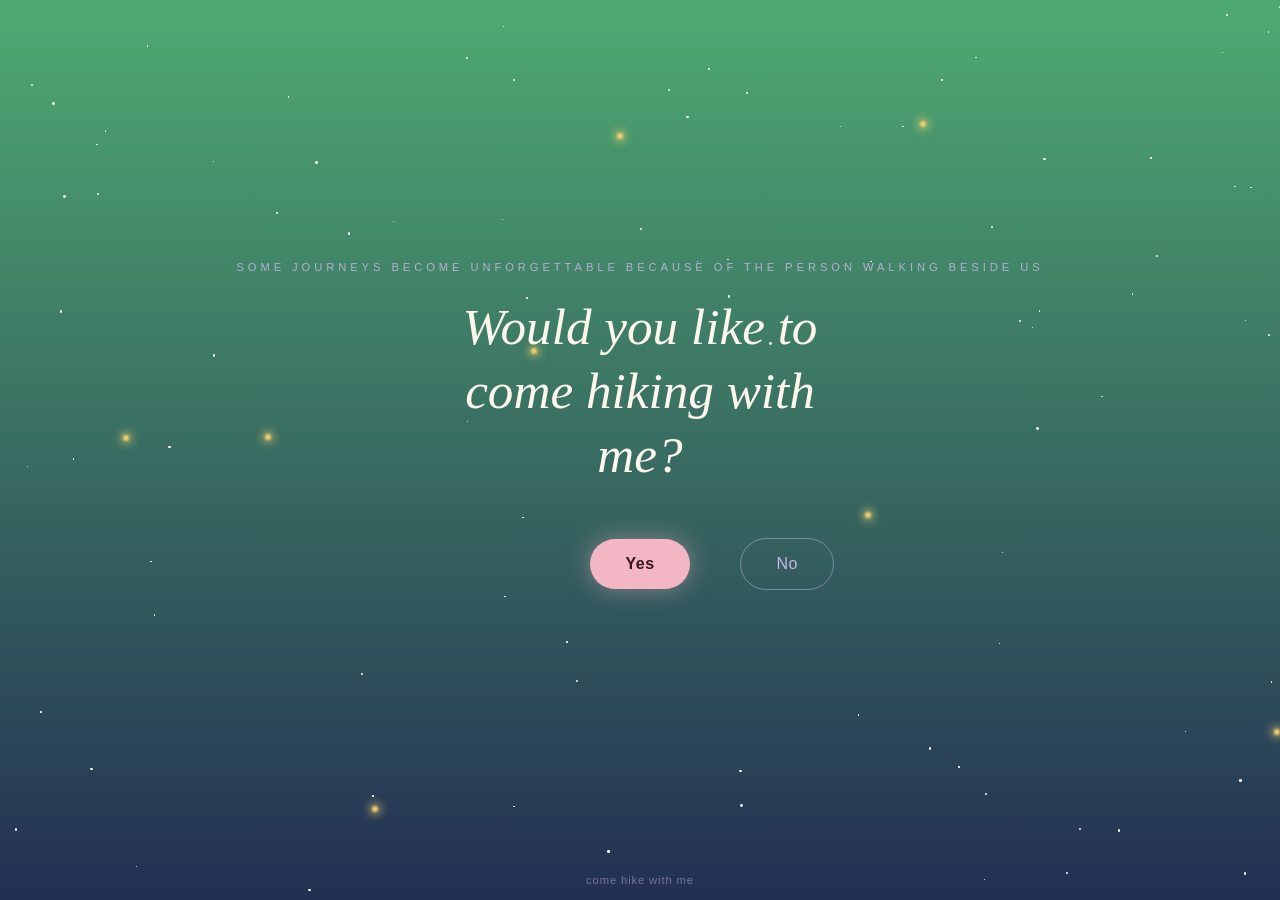
<file: hike-invite.html>
<!DOCTYPE html>
<html lang="en">
<head>
<meta charset="UTF-8">
<meta name="viewport" content="width=device-width, initial-scale=1.0">
<title>Hike</title>
<link rel="stylesheet" href="style.css">
</head>
<body>

<div class="sky" id="sky"></div>

<div class="stage">

  <section class="ask visible" id="askSection">
    <p class="eyebrow">some journeys become unforgettable because of the person walking beside us</p>
    <h1>Would you like to come hiking with me?</h1>
    <div class="buttons" id="buttonsWrap">
      <button class="yes" id="yesBtn">Yes</button>
      <button class="no" id="noBtn" style="left:150px;">No</button>
    </div>
  </section>

  <section class="celebrate" id="celebrateSection">
    <div class="bloom" id="bloom">she said yes.</div>
    <p class="sub" style="margin-top:1rem;">good. now, one more question —</p>

    <div class="date-picker" id="datePicker">
      <p class="eyebrow" style="margin-top:1.6rem;">pick one</p>
      <div class="date-grid">
        <button class="date-opt" data-date="Mt. Batulao" data-icon="🌿">Mt. Batulao</button>
        <button class="date-opt" data-date="Dingalan, Aurora" data-icon="🌿">Dingalan, Aurora</button>
        <button class="date-opt" data-date="Kayapa Trilogy" data-icon="🌿">Kayapa Trilogy</button>
        <button class="date-opt" data-date="Nasugbu Trilogy" data-icon="🌿">Nasugbu Trilogy</button>
        <button class="date-opt" data-date="Mt. Ulap" data-icon="🌿">Mt. Ulap</button>
        <button class="date-opt" data-date="Nagpatong Rock" data-icon="🌿">Mt. Nagpatong Rock</button>
        <button class="date-opt" data-date="Mt. 387" data-icon="🌿">Mt. 387</button>
        <button class="date-opt" data-date="Surprise me" data-icon="🎲">You choose — surprise me</button>
      </div>
    </div>

    <div class="summary-card" id="summaryCard">
      <p class="eyebrow">the recap</p>
      <p class="summary-line"><span class="summary-label">Question:</span> Would you like to come hiking with me?</p>
      <p class="summary-line"><span class="summary-label">Your answer:</span> Yes </p>
      <p class="summary-line"><span class="summary-label">First hike:</span> <span id="summaryDate">—</span></p>
    </div>
  </section>

</div>

<footer>come hike with me</footer>

<script src="script.js"></script>
</body>
</html>
</file>
<file: style.css>
:root{
  --night-deep:#4faa72;
  --night-mid:#232f52;
  --lavender:#c9b6e4;
  --blush:#f2b6c4;
  --gold:#f4d06f;
  --cream:#fdf6ec;
}
*{box-sizing:border-box; margin:0; padding:0;}
html, body{
  height:100%;
  overflow:hidden;
}
body{
  background: linear-gradient(180deg, var(--night-deep) 0%, var(--night-mid) 100%);
  color:var(--cream);
  font-family: Georgia, 'Times New Roman', serif;
  display:flex;
  flex-direction:column;
}
.sky{
  position:fixed; inset:0; z-index:0; pointer-events:none;
}
.star{
  position:absolute; border-radius:50%; background:var(--cream);
  animation: twinkle 3.5s ease-in-out infinite;
}
@keyframes twinkle{
  0%,100%{opacity:.25; transform:scale(.8);}
  50%{opacity:1; transform:scale(1.15);}
}
.firefly{
  position:absolute; width:6px; height:6px; border-radius:50%;
  background:var(--gold); filter: blur(1px);
  box-shadow:0 0 8px 3px rgba(244,208,111,0.6);
  animation: drift 14s ease-in-out infinite;
}
@keyframes drift{
  0%{transform:translate(0,0);}
  25%{transform:translate(30px,-40px);}
  50%{transform:translate(-20px,-70px);}
  75%{transform:translate(-40px,-20px);}
  100%{transform:translate(0,0);}
}

/* stage holds the two "screens" and stacks them on top of each other
   so only one is ever visible - this is what removes the scrolling */
.stage{
  position:relative;
  flex:1 1 auto;
  min-height:0;
}
.stage section{
  position:absolute;
  inset:0;
  z-index:1;
  display:none;
  flex-direction:column;
  align-items:center;
  justify-content:center;
  text-align:center;
  padding:4vh 6vw;
  overflow-y:auto;
}
.stage section.visible{ display:flex; }

.eyebrow{
  font-family: 'Trebuchet MS', sans-serif;
  letter-spacing:.35em;
  text-transform:uppercase;
  font-size:.7rem;
  color:var(--lavender);
  margin-bottom:1.4rem;
  opacity:.85;
}

h1{
  font-size:clamp(1.7rem, 5vw, 3.2rem);
  font-weight:400;
  line-height:1.25;
  max-width:16ch;
  font-style:italic;
}
.sub{
  margin-top:1.4rem;
  font-family:'Trebuchet MS', sans-serif;
  font-size:1rem;
  color:var(--lavender);
  opacity:.8;
  max-width:32ch;
}

/* final ask */
.ask h1{ max-width:14ch; }
.buttons{
  margin-top:2.6rem;
  display:flex; gap:1.4rem; align-items:center;
  position:relative;
  height:70px;
}
button{
  font-family:'Trebuchet MS', sans-serif;
  font-size:1rem;
  letter-spacing:.03em;
  border-radius:999px;
  border:none;
  cursor:pointer;
  padding:1rem 2.2rem;
  transition:transform .18s ease, padding .18s ease, font-size .18s ease, box-shadow .3s ease;
}
.yes{
  background:var(--blush);
  color:#3a1420;
  box-shadow:0 0 24px rgba(242,182,196,.45);
  font-weight:bold;
}
.yes:hover{ transform:scale(1.05); }
.no{
  background:transparent;
  color:var(--lavender);
  border:1px solid rgba(201,182,228,.5);
  position:absolute;
}

.bloom{
  position:relative;
  font-size:clamp(1.8rem, 5.5vw, 3rem);
  font-style:italic;
  color:var(--blush);
}
.petal{
  position:absolute;
  top:50%; left:50%;
  width:8px; height:14px;
  background:var(--blush);
  border-radius:50%;
  opacity:0;
  animation: burst 1.8s ease-out forwards;
}
@keyframes burst{
  0%{ opacity:1; transform:translate(-50%,-50%) rotate(var(--rot)) translateY(0) scale(.6); }
  100%{ opacity:0; transform:translate(-50%,-50%) rotate(var(--rot)) translateY(-160px) scale(1.1); }
}

footer{
  position:relative; z-index:1;
  flex:0 0 auto;
  text-align:center; padding:.9rem 0;
  font-family:'Trebuchet MS', sans-serif;
  font-size:.7rem;
  color:var(--lavender);
  opacity:.5;
  letter-spacing:.08em;
}

.date-picker{
  margin-top:.2rem;
  width:100%;
  max-width:620px;
}
.date-grid{
  display:grid;
  grid-template-columns:repeat(2, minmax(0,1fr));
  gap:.7rem;
  margin-top:1.1rem;
}
@media (max-width:560px){
  .date-grid{ grid-template-columns:1fr; }
}
.date-opt{
  font-family:'Trebuchet MS', sans-serif;
  font-size:.85rem;
  text-align:left;
  color:var(--cream);
  background:rgba(253,246,236,.06);
  border:1px solid rgba(201,182,228,.35);
  border-radius:14px;
  padding:.8rem .95rem;
  cursor:pointer;
  transition: background .2s ease, transform .15s ease, border-color .2s ease;
}
.date-opt::before{
  content: attr(data-icon);
  margin-right:.55rem;
}
.date-opt:hover{
  background:rgba(242,182,196,.14);
  border-color:var(--blush);
  transform:translateY(-2px);
}
.date-opt.selected{
  background:var(--blush);
  color:#3a1420;
  border-color:var(--blush);
  font-weight:bold;
}
.summary-card{
  display:none;
  margin-top:1.6rem;
  width:100%;
  max-width:440px;
  background:rgba(253,246,236,.05);
  border:1px solid rgba(201,182,228,.3);
  border-radius:18px;
  padding:1.3rem 1.6rem;
  text-align:left;
}
.summary-card.active{ display:block; }
.summary-line{
  font-family:'Trebuchet MS', sans-serif;
  font-size:.9rem;
  color:var(--cream);
  opacity:.9;
  margin-top:.5rem;
}
.summary-line:first-of-type{ margin-top:.8rem; }
.summary-label{
  color:var(--lavender);
  font-weight:bold;
  margin-right:.3rem;
}

@media (prefers-reduced-motion: reduce){
  *{ animation:none !important; transition:none !important; }
}

:root{
  --night-deep:#4faa72;
  --night-mid:#232f52;
  --lavender:#c9b6e4;
  --blush:#f2b6c4;
  --gold:#f4d06f;
  --cream:#fdf6ec;
}
*{box-sizing:border-box; margin:0; padding:0;}
html, body{
  height:100%;
  overflow:hidden;
}
body{
  background: linear-gradient(180deg, var(--night-deep) 0%, var(--night-mid) 100%);
  color:var(--cream);
  font-family: Georgia, 'Times New Roman', serif;
  display:flex;
  flex-direction:column;
}
.sky{
  position:fixed; inset:0; z-index:0; pointer-events:none;
}
.star{
  position:absolute; border-radius:50%; background:var(--cream);
  animation: twinkle 3.5s ease-in-out infinite;
}
@keyframes twinkle{
  0%,100%{opacity:.25; transform:scale(.8);}
  50%{opacity:1; transform:scale(1.15);}
}
.firefly{
  position:absolute; width:6px; height:6px; border-radius:50%;
  background:var(--gold); filter: blur(1px);
  box-shadow:0 0 8px 3px rgba(244,208,111,0.6);
  animation: drift 14s ease-in-out infinite;
}
@keyframes drift{
  0%{transform:translate(0,0);}
  25%{transform:translate(30px,-40px);}
  50%{transform:translate(-20px,-70px);}
  75%{transform:translate(-40px,-20px);}
  100%{transform:translate(0,0);}
}

/* stage holds the two "screens" and stacks them on top of each other
   so only one is ever visible - this is what removes the scrolling */
.stage{
  position:relative;
  flex:1 1 auto;
  min-height:0;
}
.stage section{
  position:absolute;
  inset:0;
  z-index:1;
  display:none;
  flex-direction:column;
  align-items:center;
  justify-content:center;
  text-align:center;
  padding:4vh 6vw;
  overflow-y:auto;
}
.stage section.visible{ display:flex; }

.eyebrow{
  font-family: 'Trebuchet MS', sans-serif;
  letter-spacing:.35em;
  text-transform:uppercase;
  font-size:.7rem;
  color:var(--lavender);
  margin-bottom:1.4rem;
  opacity:.85;
}
h1{
  font-size:clamp(1.7rem, 5vw, 3.2rem);
  font-weight:400;
  line-height:1.25;
  max-width:16ch;
  font-style:italic;
}
.sub{
  margin-top:1.4rem;
  font-family:'Trebuchet MS', sans-serif;
  font-size:1rem;
  color:var(--lavender);
  opacity:.8;
  max-width:32ch;
}

/* final ask */
.ask h1{ max-width:14ch; }
.buttons{
  margin-top:2.6rem;
  display:flex; gap:1.4rem; align-items:center;
  position:relative;
  height:70px;
}
button{
  font-family:'Trebuchet MS', sans-serif;
  font-size:1rem;
  letter-spacing:.03em;
  border-radius:999px;
  border:none;
  cursor:pointer;
  padding:1rem 2.2rem;
  transition:transform .18s ease, padding .18s ease, font-size .18s ease, box-shadow .3s ease;
}
.yes{
  background:var(--blush);
  color:#3a1420;
  box-shadow:0 0 24px rgba(242,182,196,.45);
  font-weight:bold;
}
.yes:hover{ transform:scale(1.05); }
.no{
  background:transparent;
  color:var(--lavender);
  border:1px solid rgba(201,182,228,.5);
  position:absolute;
}

.bloom{
  position:relative;
  font-size:clamp(1.8rem, 5.5vw, 3rem);
  font-style:italic;
  color:var(--blush);
}
.petal{
  position:absolute;
  top:50%; left:50%;
  width:8px; height:14px;
  background:var(--blush);
  border-radius:50%;
  opacity:0;
  animation: burst 1.8s ease-out forwards;
}
@keyframes burst{
  0%{ opacity:1; transform:translate(-50%,-50%) rotate(var(--rot)) translateY(0) scale(.6); }
  100%{ opacity:0; transform:translate(-50%,-50%) rotate(var(--rot)) translateY(-160px) scale(1.1); }
}

footer{
  position:relative; z-index:1;
  flex:0 0 auto;
  text-align:center; padding:.9rem 0;
  font-family:'Trebuchet MS', sans-serif;
  font-size:.7rem;
  color:var(--lavender);
  opacity:.5;
  letter-spacing:.08em;
}

.date-picker{
  margin-top:.2rem;
  width:100%;
  max-width:620px;
}

.date-grid{
  display:grid;
  grid-template-columns:repeat(2, minmax(0,1fr));
  gap:.7rem;
  margin-top:1.1rem;
}
@media (max-width:560px){
  .date-grid{ grid-template-columns:1fr; }
}
.date-opt{
  font-family:'Trebuchet MS', sans-serif;
  font-size:.85rem;
  text-align:left;
  color:var(--cream);
  background:rgba(253,246,236,.06);
  border:1px solid rgba(201,182,228,.35);
  border-radius:14px;
  padding:.8rem .95rem;
  cursor:pointer;
  transition: background .2s ease, transform .15s ease, border-color .2s ease;
}
.date-opt::before{
  content: attr(data-icon);
  margin-right:.55rem;
}
.date-opt:hover{
  background:rgba(242,182,196,.14);
  border-color:var(--blush);
  transform:translateY(-2px);
}
.date-opt.selected{
  background:var(--blush);
  color:#3a1420;
  border-color:var(--blush);
  font-weight:bold;
}
.summary-card{
  display:none;
  margin-top:1.6rem;
  width:100%;
  max-width:440px;
  background:rgba(253,246,236,.05);
  border:1px solid rgba(201,182,228,.3);
  border-radius:18px;
  padding:1.3rem 1.6rem;
  text-align:left;
}
.summary-card.active{ display:block; }
.summary-line{
  font-family:'Trebuchet MS', sans-serif;
  font-size:.9rem;
  color:var(--cream);
  opacity:.9;
  margin-top:.5rem;
}
.summary-line:first-of-type{ margin-top:.8rem; }
.summary-label{
  color:var(--lavender);
  font-weight:bold;
  margin-right:.3rem;
}

@media (prefers-reduced-motion: reduce){
  *{ animation:none !important; transition:none !important; }
}

/* pop-up modal */
.modal-overlay{
  position:fixed;
  inset:0;
  z-index:10;
  display:none;
  align-items:center;
  justify-content:center;
  padding:6vw;
  background:rgba(20,27,50,.72);
  backdrop-filter: blur(4px);
  opacity:0;
  transition: opacity .35s ease;
}
.modal-overlay.visible{
  display:flex;
  opacity:1;
}
.modal-card{
  position:relative;
  max-width:420px;
  width:100%;
  text-align:center;
  background: linear-gradient(160deg, var(--night-mid) 0%, var(--night-deep) 100%);
  border:1px solid rgba(201,182,228,.35);
  border-radius:22px;
  padding:2.6rem 2rem 2.2rem;
  box-shadow: 0 20px 60px rgba(0,0,0,.5), 0 0 40px rgba(242,182,196,.12);
  transform: scale(.9) translateY(10px);
  transition: transform .35s cubic-bezier(.34,1.56,.64,1);
}
.modal-overlay.visible .modal-card{
  transform: scale(1) translateY(0);
}
.modal-icon{
  font-size:2.4rem;
  margin-bottom:.6rem;
}
.modal-title{
  font-family: Georgia, 'Times New Roman', serif;
  font-style:italic;
  font-weight:400;
  font-size:clamp(1.3rem, 4vw, 1.7rem);
  color:var(--cream);
  margin-top:.4rem;
  line-height:1.3;
}
.modal-text{
  margin-top:1rem;
  font-family:'Trebuchet MS', sans-serif;
  font-size:.92rem;
  color:var(--lavender);
  opacity:.9;
}
.modal-text span{
  color:var(--blush);
  font-weight:bold;
}
.modal-close{
  position:absolute;
  top:.7rem; right:1rem;
  background:none;
  border:none;
  color:var(--lavender);
  font-size:1.4rem;
  line-height:1;
  cursor:pointer;
  padding:.3rem .5rem;
  opacity:.7;
}
.modal-close:hover{ opacity:1; }

/*add Name*/
label{
 font-family: 'Trebuchet MS', sans-serif;
  text-transform:uppercase;
  font-size:1rem;
  color:var(--lavender);
  margin-bottom:1.4rem;
  margin-top:3rem;
  opacity:.85;
  white-space: normal;
  width:100%;
  max-width:420px;
}
.name-input{
  width:300px;
  margin-top:1rem;
  font-family:'Trebuchet MS', sans-serif;
  font-size:1rem;
  color:var(--cream);
  background:rgba(253,246,236,.06);
  border:1px solid rgba(201,182,228,.35);
  border-radius:14px;
  padding:.85rem 1.1rem;
  text-align:center;
  outline:none;
  transition: border-color .2s ease, background .2s ease;
}
.name-input::placeholder{
  color:var(--lavender);
  opacity:.6;
}
.name-input:focus{
  border-color:var(--blush);
  background:rgba(242,182,196,.1);
}

/* hike photo preview */
.hike-photo{
  margin-top:1.6rem;
  width:100%;
  max-width:420px;
  max-height:260px;
  object-fit:cover;
  border-radius:18px;
  border:1px solid rgba(201,182,228,.35);
  box-shadow:0 12px 30px rgba(0,0,0,.35);
  opacity:0;
  transform:translateY(10px);
  transition: opacity .4s ease, transform .4s ease;
}
.hike-photo.visible{
  opacity:1;
  transform:translateY(0);
}
</file>
